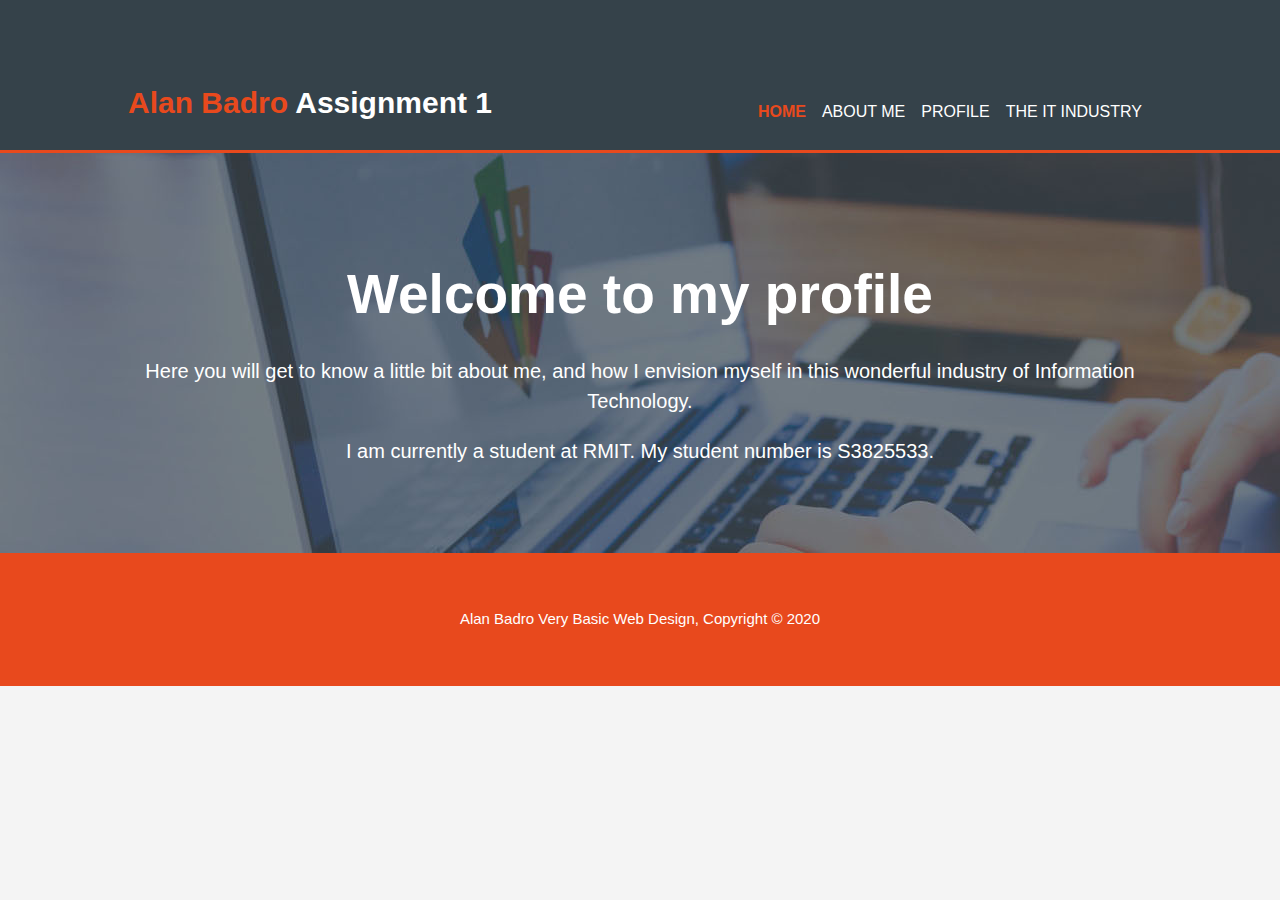
<file: index.html>
<!DOCTYPE html>
<html>
	<head>
		<meta charset="utf-8">
		<meta name="viewport" content="widthdevice-width">
		<meta name="description" content="My IT profile">
		<meta name="author" content="Alan Badro">
		<title>Alan Assignmnet 1 | Welcome</title>
		<link rel="stylesheet" href="CSS/style.css">
	</head>
<body>
	<header>
		<div class="container">
			<div id="branding">
			<h1><span class="highlight">Alan Badro</span> Assignment 1</h1>
			</div>
			<nav>
				<ul>
					<li class="current"><a href="index.html">Home&emsp;</a></li>
					<li><a href="about.html">About Me&emsp;</a></li>
					<li><a href="profile.html">Profile&emsp;</a></li>
					<li><a href="industry.html">The IT Industry</a></li>
				</ul>
			</nav>
		</div>
	</header>

	<section id="showcase">
		<div class="container">
		<h1>Welcome to my profile</h1>
		<p>Here you will get to know a little bit about me, and how I envision myself in this wonderful industry of Information Technology.
		</p>
		<p>I am currently a student at RMIT. My student number is S3825533.</p>
		</div>
	</section> 
	<footer>
		<p>Alan Badro Very Basic Web Design, Copyright &copy; 2020</p>
	</footer>
</body>
</html>
</file>
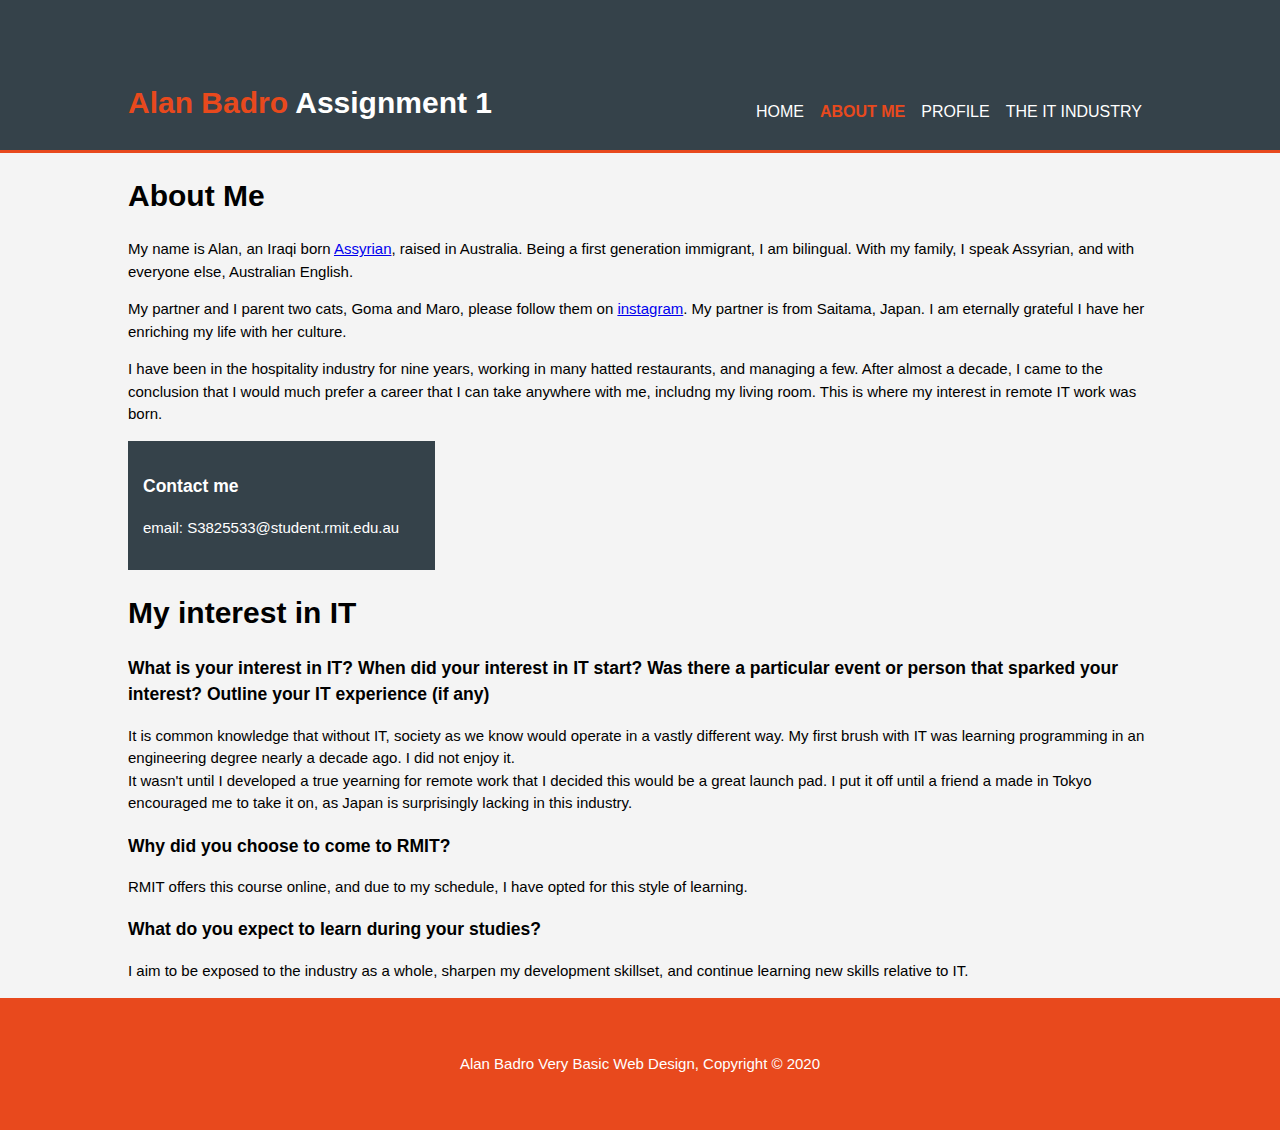
<file: about.html>
<!DOCTYPE html>
<html>
<head>
	<meta charset="utf-8">
	<meta name="viewport" content="widthdevice-width">
	<meta name="description" content="My IT profile">
	<meta name="author" content="Alan Badro">
	<title>Alan Assignmnet 1 | About</title>
	<link rel="stylesheet" href="CSS/style.css">
</head>
<body>
	<header>
		<div class="container">
			<div id="branding">
			<h1><span class="highlight">Alan Badro</span> Assignment 1</h1>
			</div>
			<nav>
				<ul>
					<li><a href="index.html">Home&emsp;</a></li>
						<li class="current"><a href="about.html">About Me&emsp;</a></li>
						<li><a href="profile.html">Profile&emsp;</a></li>
							<li><a href="industry.html">The IT Industry</a></li>
				</ul>
			</nav>
		</div>
	</header>
	<section id="main">
		<div class="container">
			<article id="main-col">
				<h1 class="page-title">About Me</h1>
					<p>
					My name is Alan, an Iraqi born <a href="https://en.wikipedia.org/wiki/Assyrian_people" target="_blank">Assyrian</a>, raised in Australia. Being a first generation immigrant, I am bilingual. With my family, I speak Assyrian, and with everyone else, Australian English.</p>

					<p>My partner and I parent two cats, Goma and Maro, please follow them on <a href="https://www.instagram.com/goma.to.maro/?hl=en" target="_blank">instagram</a>. My partner is from Saitama, Japan. I am eternally grateful I have her enriching my life with her culture.</p>

					<p>I have been in the hospitality industry for nine years, working in many hatted restaurants, and managing a few. After almost a decade, I came to the conclusion that I would much prefer a career that I can take anywhere with me, includng my living room. This is where my interest in remote IT work was born.
					</p>
			</article>

			<aside id="sidebar">
				<div class="dark">
				<h3>Contact me</h3>
				<p>
				email: S3825533@student.rmit.edu.au
			</p>
		</div>
			</aside>
						<article id="main-col">
				<h1 class="page-title">My interest in IT</h1>
				<h3>What is your interest in IT? When did your interest in IT start? Was there a particular event or person that sparked your interest? Outline your IT experience (if any)</h3>
					<p>
					It is common knowledge that without IT, society as we know would operate in a vastly different way. My first brush with IT was learning programming in an engineering degree nearly a decade ago. I did not enjoy it.<br>
					It wasn't until I developed a true yearning for remote work that I decided this would be a great launch pad.
					I put it off until a friend a made in Tokyo encouraged me to take it on, as Japan is surprisingly lacking in this industry.</p>

					<h3>Why did you choose to come to RMIT? </h3>

					<p>RMIT offers this course online, and due to my schedule, I have opted for this style of learning.</p>

					<h3>What do you expect to learn during your studies?</h3>

					<p>I aim to be exposed to the industry as a whole, sharpen my development skillset, and continue learning new skills relative to IT.</p>
			</article>
		</div>
	</section>

	<footer>
		<p>Alan Badro Very Basic Web Design, Copyright &copy; 2020</p>
	</footer>
</body>
</html>
</file>
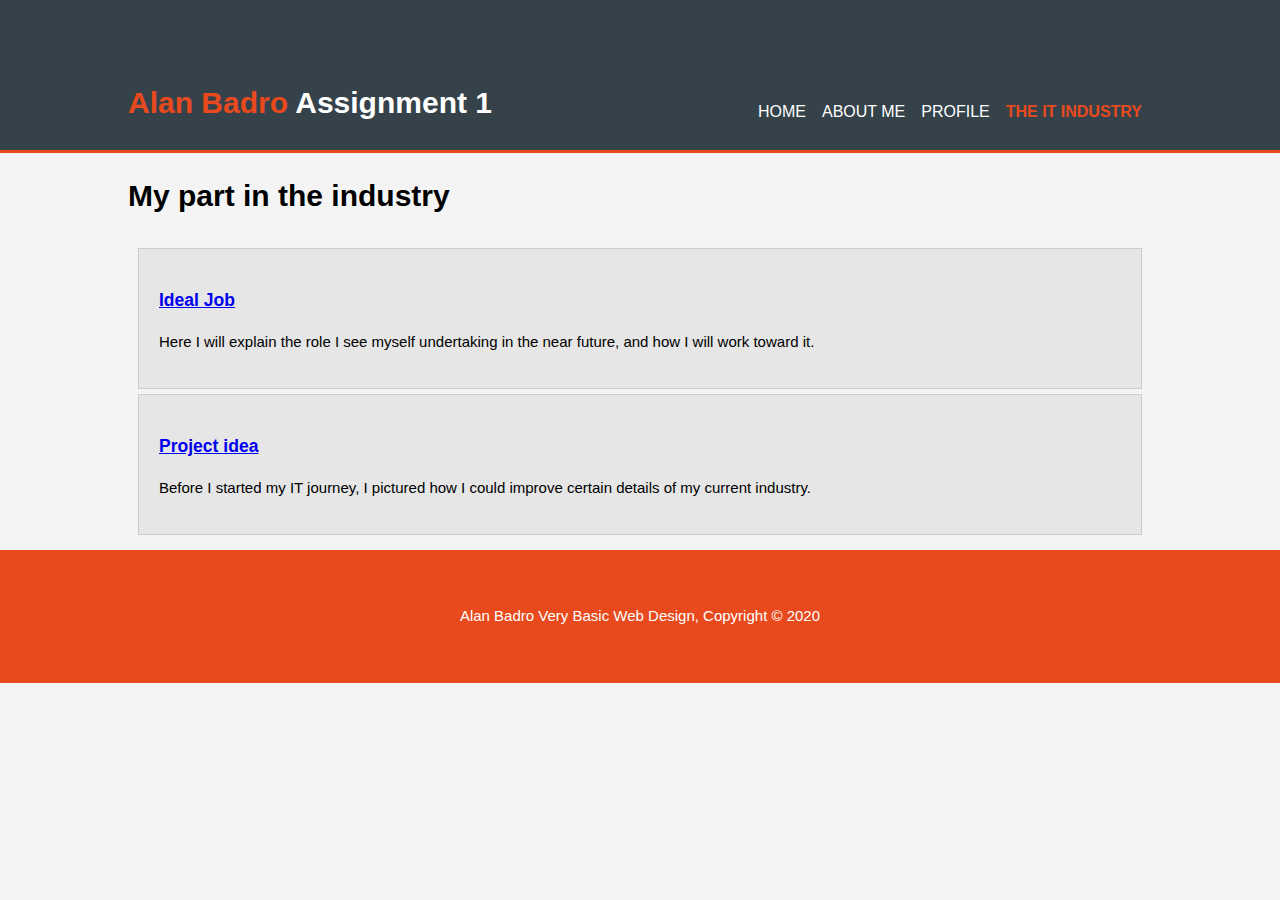
<file: industry.html>
<!DOCTYPE html>
<html>
<head>
	<meta charset="utf-8">
	<meta name="viewport" content="widthdevice-width">
	<meta name="description" content="My IT profile">
	<meta name="author" content="Alan Badro">
	<title>Alan Assignmnet 1 | The IT Industry</title>
	<link rel="stylesheet" href="CSS/style.css">
</head>
<body>
	<header>
		<div class="container">
			<div id="branding">
			<h1><span class="highlight">Alan Badro</span> Assignment 1</h1>
			</div>
			<nav>
				<ul>
					<li><a href="index.html">Home&emsp;</a></li>
						<li><a href="about.html">About Me&emsp;</a></li>
						<li><a href="profile.html">Profile&emsp;</a></li>
							<li class="current"><a href="industry.html">The IT Industry</a></li>
				</ul>
			</nav>
		</div>
	</header>
	<section id="main">
		<div class="container">
			<article id="main-col">
				<h1 class="page-title">My part in the industry</h1>
			<ul id="dialogue">
				<li>
					<h3><a href="job.html">Ideal Job</a></h3>
					<p>Here I will explain the role I see myself undertaking in the near future, and how I will work toward it.</p>
				</li>
				<li>
					<h3><a href="project.html">Project idea</a></h3>
					<p>Before I started my IT journey, I pictured how I could improve certain details of my current industry.</p>
				</li>
			</ul>
			</article>
		</div>
	</section>

	<footer>
		<p>Alan Badro Very Basic Web Design, Copyright &copy; 2020</p>
	</footer>
</body>
</html>
</file>
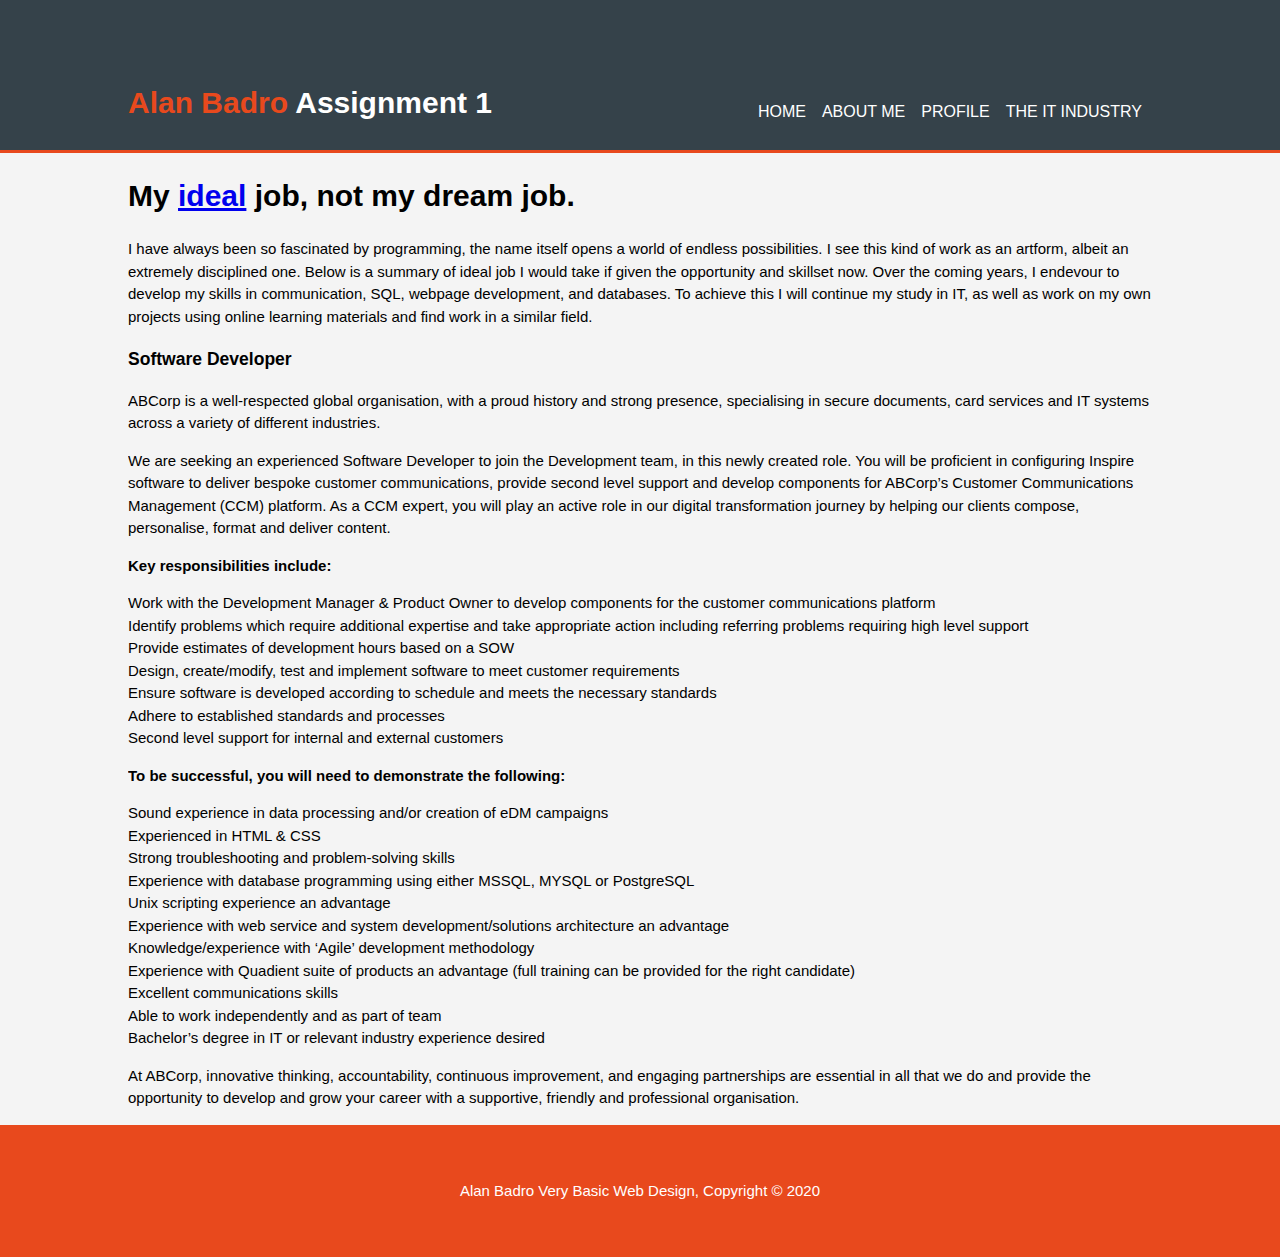
<file: job.html>
<!DOCTYPE html>
<html>
<head>
	<meta charset="utf-8">
	<meta name="viewport" content="widthdevice-width">
	<meta name="description" content="My IT profile">
	<meta name="author" content="Alan Badro">
	<title>Alan Assignmnet 1 | About</title>
	<link rel="stylesheet" href="CSS/style.css">
</head>
<body>
	<header>
		<div class="container">
			<div id="branding">
			<h1><span class="highlight">Alan Badro</span> Assignment 1</h1>
			</div>
			<nav>
				<ul>
					<li><a href="index.html">Home&emsp;</a></li>
						<li><a href="about.html">About Me&emsp;</a></li>
						<li><a href="profile.html">Profile&emsp;</a></li>
							<li><a href="industry.html">The IT Industry</a></li>
				</ul>
			</nav>
		</div>
	</header>
	<section id="main">
		<div class="container">
			<article id="main-col">
				<h1 class="page-title">My <a href="https://www.seek.com.au/job/41181586?type=standout#searchRequestToken=b903a283-ebb5-47c6-974b-39ccfef221f4" target="_blank">ideal</a> job, not my dream job.</h1>
				<p>I have always been so fascinated by programming, the name itself opens a world of endless possibilities. I see this kind of work as an artform, albeit an extremely disciplined one. Below is a summary of ideal job I would take if given the opportunity and skillset now. Over the coming years, I endevour to develop my skills in communication, SQL, webpage development, and databases. To achieve this I will continue my study in IT, as well as work on my own projects using online learning materials and find work in a similar field.</p>
					<h3>Software Developer</h3>
					<p>ABCorp is a well-respected global organisation, with a proud history and strong presence, specialising in secure documents, card services and IT systems across a variety of different industries.</p>
					<p>We are seeking an experienced Software Developer to join the Development team, in this newly created role. You will be proficient in configuring Inspire software to deliver bespoke customer communications, provide second level support and develop components for ABCorp’s Customer Communications Management (CCM) platform. As a CCM expert, you will play an active role in our digital transformation journey by helping our clients compose, personalise, format and deliver content.</p>
					<p>
						<strong>Key responsibilities include:</strong>
					</p>
					<li>Work with the Development Manager & Product Owner to develop components for the customer communications platform</li>
					<li>Identify problems which require additional expertise and take appropriate action including referring problems requiring high level support</li>
					<li>Provide estimates of development hours based on a SOW</li>
					<li>Design, create/modify, test and implement software to meet customer requirements</li>
					<li>Ensure software is developed according to schedule and meets the necessary standards</li>
					<li>Adhere to established standards and processes</li>
					<li>Second level support for internal and external customers </li>

					<p><strong>To be successful, you will need to demonstrate the following:</strong></p>
					<li>Sound experience in data processing and/or creation of eDM campaigns</li>
					<li>Experienced in HTML & CSS</li>
					<li>Strong troubleshooting and problem-solving skills</li>
					<li>Experience with database programming using either MSSQL, MYSQL or PostgreSQL</li>
					<li>Unix scripting experience an advantage</li>
					<li>Experience with web service and system development/solutions architecture an advantage</li>
					<li>Knowledge/experience with ‘Agile’ development methodology</li>
					<li>Experience with Quadient suite of products an advantage (full training can be provided for the right candidate)</li>
					<li>Excellent communications skills</li>
					<li>Able to work independently and as part of team</li>
					<li>Bachelor’s degree in IT or relevant industry experience desired</li>
					<p>At ABCorp, innovative thinking, accountability, continuous improvement, and engaging partnerships are essential in all that we do and provide the opportunity to develop and grow your career with a supportive, friendly and professional organisation.</p>
			</article>
			<article></article>
		</div>
	</section>

	<footer>
		<p>Alan Badro Very Basic Web Design, Copyright &copy; 2020</p>
	</footer>
</body>
</html>
</file>
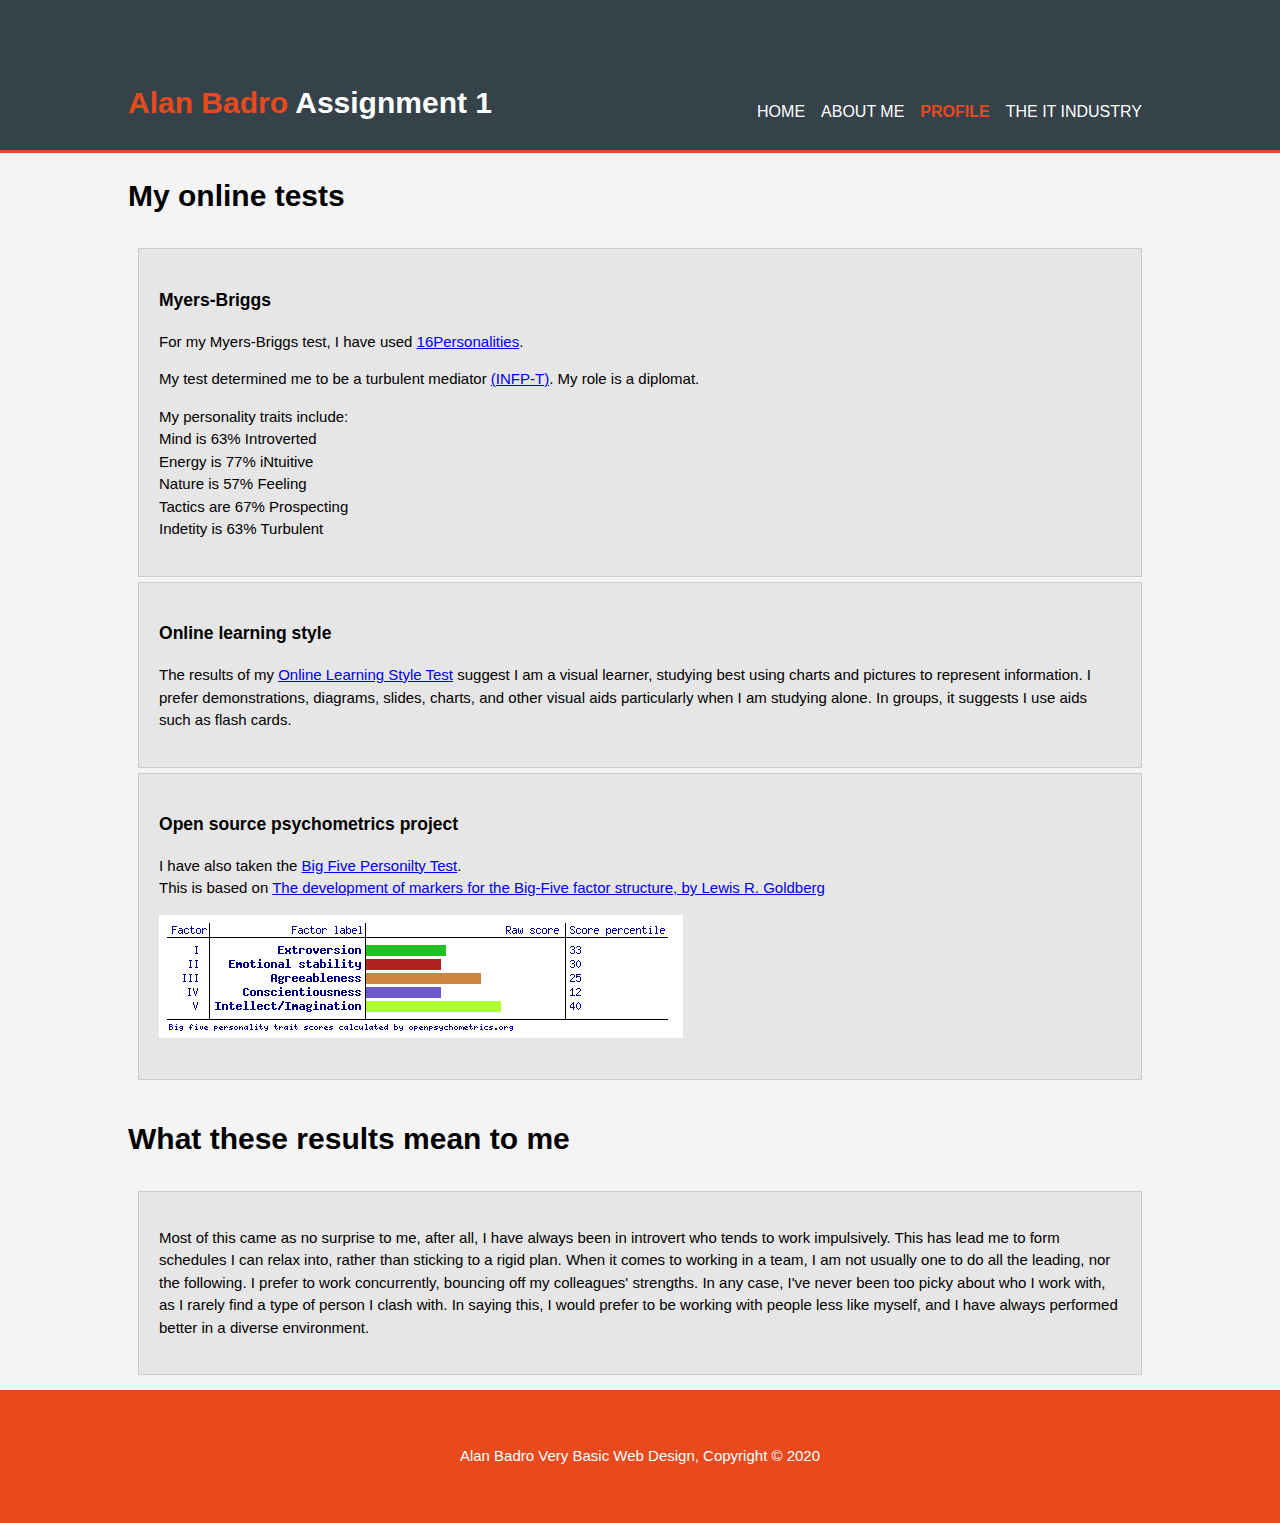
<file: profile.html>
<!DOCTYPE html>
<html>
<head>
	<meta charset="utf-8">
	<meta name="viewport" content="widthdevice-width">
	<meta name="description" content="My IT profile">
	<meta name="author" content="Alan Badro">
	<title>Alan Assignmnet 1 | The IT Industry</title>
	<link rel="stylesheet" href="CSS/style.css">
</head>
<body>
	<header>
		<div class="container">
			<div id="branding">
			<h1><span class="highlight">Alan Badro</span> Assignment 1</h1>
			</div>
			<nav>
				<ul>
					<li><a href="index.html">Home&emsp;</a></li>
						<li><a href="about.html">About Me&emsp;</a></li>
						<li class="current"><a href="profile.html">Profile&emsp;</a></li>
							<li ><a href="industry.html">The IT Industry</a></li>
				</ul>
			</nav>
		</div>
	</header>
	<section id="main">
		<div class="container">
			<article id="main-col">
				<h1 class="page-title">My online tests</h1>
			<ul id="dialogue">
				<li>
					<h3>Myers-Briggs</h3>
					<p>For my Myers-Briggs test, I have used <a href="https://www.16personalities.com/" target=_blank>16Personalities</a>.</p>
					 <p>My test determined me to be a turbulent mediator <a href="https://www.16personalities.com/infp-personality" target=_blank>(INFP-T)</a>. My role is a diplomat.</p>
					 <p>My personality traits include:<br>
						Mind is 63% Introverted<br>
						Energy is 77% iNtuitive<br>
						Nature is 57% Feeling<br>
						Tactics are 67% Prospecting<br>
						Indetity is 63% Turbulent<br>
					</p>
				</li>
				<li>
					<h3>Online learning style</h3>
					<p>The results of my <a href="https://www.thoughtco.com/learning-style-quiz-4076781" target=_blank>Online Learning Style Test</a> suggest I am a visual learner,
					studying best using charts and pictures to represent information. I prefer demonstrations,
					diagrams, slides, charts, and other visual aids particularly when I am studying alone.
					In groups, it suggests I use aids such as flash cards.</p>
				</li>
				<li>
					<h3>Open source psychometrics project</h3>
					<p>I have also taken the <a href="https://openpsychometrics.org/tests/IPIP-BFFM/" target="_blank">Big Five Personilty Test</a>.<br> This is based on <a href="https://psycnet.apa.org/record/1992-25730-001?doi=1" target="_blank">The development of markers for the Big-Five factor structure, by Lewis R. Goldberg</a></p>
					 <p><img src="./img/big5chart.png"></p>
				</li>
			</ul>
			<h1 class="page-title">What these results mean to me</h1>
			<ul id="dialogue">
				<li>
					<p>Most of this came as no surprise to me, after all, I have always been in introvert who tends to work impulsively. This has lead me to form schedules I can relax into, rather than sticking to a rigid plan. When it comes to working in a team, I am not usually one to do all the leading, nor the following. I prefer to work concurrently, bouncing off my colleagues' strengths. In any case, I've never been too picky about who I work with, as I rarely find a type of person I clash with. In saying this, I would prefer to be working with people less like myself, and I have always performed better in a diverse environment.
					</p>
				</li>
			</ul>
			</article>
		</div>
	</section>

	<footer>
		<p>Alan Badro Very Basic Web Design, Copyright &copy; 2020</p>
	</footer>
</body>
</html>
</file>
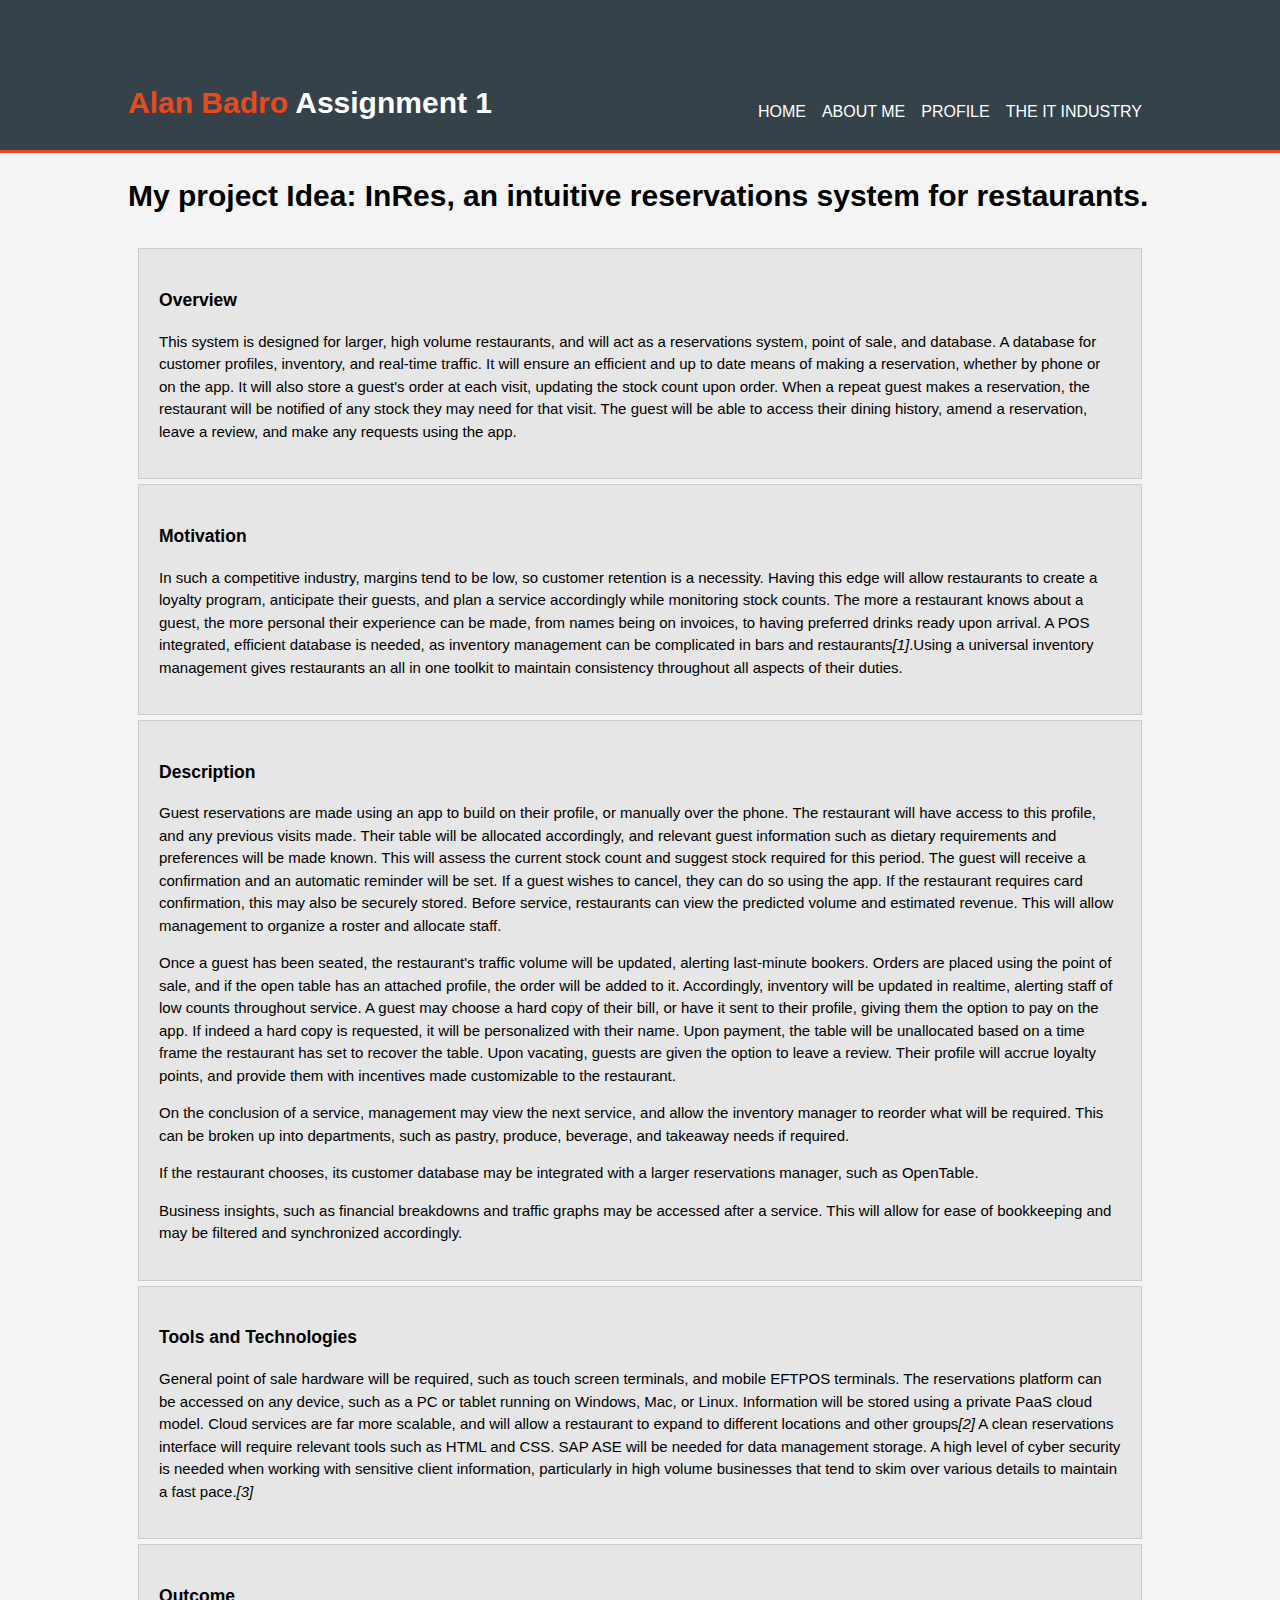
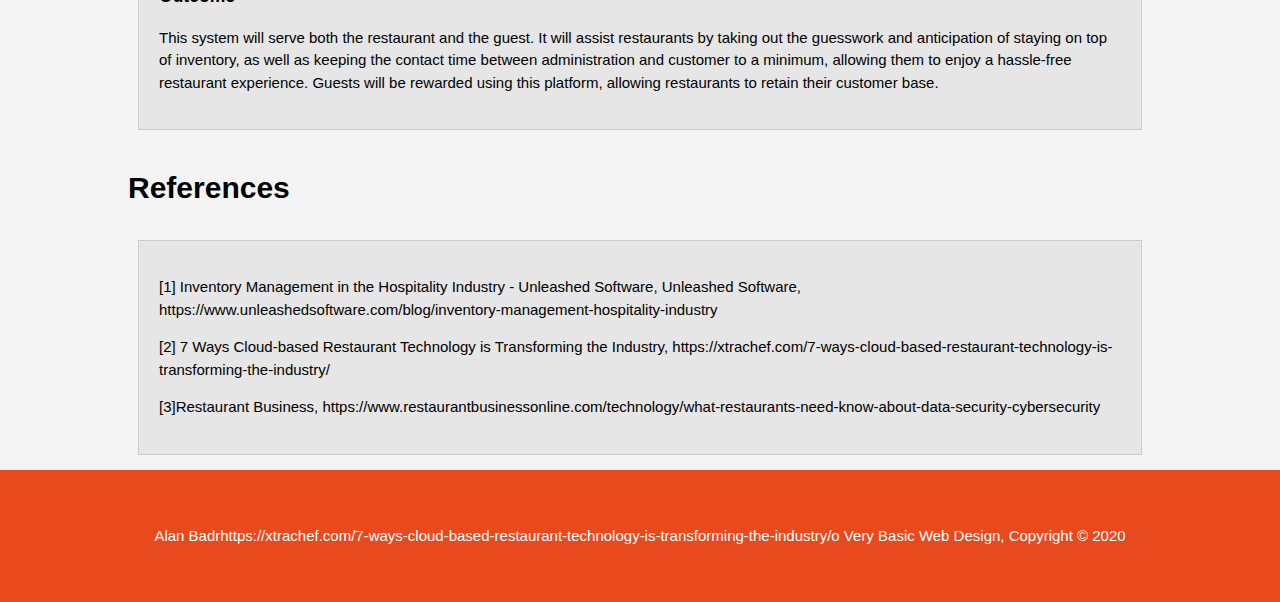
<file: project.html>
<!DOCTYPE html>
<html>
<head>
	<meta charset="utf-8">
	<meta name="viewport" content="widthdevice-width">
	<meta name="description" content="My IT profile">
	<meta name="author" content="Alan Badro">
	<title>Alan Assignmnet 1 | The IT Industry</title>
	<link rel="stylesheet" href="CSS/style.css">
</head>
<body>
	<header>
		<div class="container">
			<div id="branding">
			<h1><span class="highlight">Alan Badro</span> Assignment 1</h1>
			</div>
			<nav>
				<ul>
					<li><a href="index.html">Home&emsp;</a></li>
						<li><a href="about.html">About Me&emsp;</a></li>
						<li><a href="profile.html">Profile&emsp;</a></li>
							<li ><a href="industry.html">The IT Industry</a></li>
				</ul>
			</nav>
		</div>
	</header>
	<section id="main">
		<div class="container">
			<article id="main-col">
				<h1 class="page-title">My project Idea: InRes, an intuitive reservations system for restaurants.</h1>
			<ul id="dialogue">
				<li>
					<h3>Overview</h3>
					<p>
					This system is designed for larger, high volume restaurants, and will act as a reservations system, point of sale, and database. A database for customer profiles, inventory, and real-time traffic. It will ensure an efficient and up to date means of making a reservation, whether by phone or on the app. It will also store a guest's order at each visit, updating the stock count upon order. When a repeat guest makes a reservation, the restaurant will be notified of any stock they may need for that visit. The guest will be able to access their dining history, amend a reservation, leave a review, and make any requests using the app.</p>
				</li>
				<li>
					<h3>Motivation</h3>
					<p>
						In such a competitive industry, margins tend to be low, so customer retention is a necessity. Having this edge will allow restaurants to create a loyalty program, anticipate their guests, and plan a service accordingly while monitoring stock counts. The more a restaurant knows about a guest, the more personal their experience can be made, from names being on invoices, to having preferred drinks ready upon arrival. A POS integrated, efficient database is needed, as inventory management can be complicated in bars and restaurants<cite>[1]</cite>.Using a universal inventory management gives restaurants an all in one toolkit to maintain consistency throughout all aspects of their duties.
					</p>
				</li>
				<li>
					<h3>Description</h3>
					<p>Guest reservations are made using an app to build on their profile, or manually over the phone. The restaurant will have access to this profile, and any previous visits made. Their table will be allocated accordingly, and relevant guest information such as dietary requirements and preferences will be made known. This will assess the current stock count and suggest stock required for this period. The guest will receive a confirmation and an automatic reminder will be set. If a guest wishes to cancel, they can do so using the app. If the restaurant requires card confirmation, this may also be securely stored. Before service, restaurants can view the predicted volume and estimated revenue. This will allow management to organize a roster and allocate staff.</p>
					<p>Once a guest has been seated, the restaurant's traffic volume will be updated, alerting last-minute bookers. Orders are placed using the point of sale, and if the open table has an attached profile, the order will be added to it. Accordingly, inventory will be updated in realtime, alerting staff of low counts throughout service. A guest may choose a hard copy of their bill, or have it sent to their profile, giving them the option to pay on the app. If indeed a hard copy is requested, it will be personalized with their name. Upon payment, the table will be unallocated based on a time frame the restaurant has set to recover the table.  Upon vacating, guests are given the option to leave a review. Their profile will accrue loyalty points, and provide them with incentives made customizable to the restaurant.</p>
					<p>On the conclusion of a service, management may view the next service, and allow the inventory manager to reorder what will be required. This can be broken up into departments, such as pastry, produce, beverage, and takeaway needs if required.</p>
					<p>If the restaurant chooses, its customer database may be integrated with a larger reservations manager, such as OpenTable.</p>
					<p>Business insights, such as financial breakdowns and traffic graphs may be accessed after a service. This will allow for ease of bookkeeping and may be filtered and synchronized accordingly.</p>
				</li>
				<li>
					<h3>Tools and Technologies</h3>
					 <p>General point of sale hardware will be required,  such as touch screen terminals, and mobile EFTPOS terminals. The reservations platform can be accessed on any device, such as a PC or tablet running on Windows, Mac, or Linux. Information will be stored using a private PaaS cloud model. Cloud services are far more scalable, and will allow a restaurant to expand to different locations and other groups<cite>[2]</cite> A clean reservations interface will require relevant tools such as HTML and CSS. SAP ASE will be needed for data management storage. A high level of cyber security is needed when working with sensitive client information, particularly in high volume businesses that tend to skim over various details to maintain a fast pace.<cite>[3]</cite></p>
				</li>
				<li>
					<h3>Outcome</h3>
					<p>This system will serve both the restaurant and the guest. It will assist restaurants by taking out the guesswork and anticipation of staying on top of inventory, as well as keeping the contact time between administration and customer to a minimum, allowing them to enjoy a hassle-free restaurant experience. Guests will be rewarded using this platform, allowing restaurants to retain their customer base.</p>
				</li>
			</ul>
			<h1 class="page-title">References</h1>
			<ul id="dialogue">
				<li>
					<p>[1] Inventory Management in the Hospitality Industry - Unleashed Software, Unleashed Software, https://www.unleashedsoftware.com/blog/inventory-management-hospitality-industry
					</p>
					<p>[2] 7 Ways Cloud-based Restaurant Technology is Transforming the Industry, https://xtrachef.com/7-ways-cloud-based-restaurant-technology-is-transforming-the-industry/</p>
					<p>[3]Restaurant Business, 	https://www.restaurantbusinessonline.com/technology/what-restaurants-need-know-about-data-security-cybersecurity</p>
					<p></p>
				</li>
			</ul>
			</article>
		</div>
	</section>

	<footer>
		<p>Alan Badrhttps://xtrachef.com/7-ways-cloud-based-restaurant-technology-is-transforming-the-industry/o Very Basic Web Design, Copyright &copy; 2020</p>
	</footer>
</body>
</html>
</file>
<file: CSS/style.css>
body{
	font: 15px/1.5 Arial, Helvetica, sans-serif;
	padding:0;
	margin:0;
	background-color: #f4f4f4;
}

/* Global */
.container{
	width:80%;
	margin:auto;
	overflow:hidden;
}

ul{
	margin:0;
	padding:10px;
}

.button_1{
	height: 38px;
	background: #e8491d;
	border:0;
	padding-left: 20px;
	padding-right: 20px
	color:#ffffff;
}

.dark{
	padding: 15px;
	background: #35424a;
	columns: #ffffff
	margin-top: 10px;
	margin-bottom: 10px;
	color: #ffffff;
}

/*Header **/
header{
	background:#35424a;
	color:#ffffff;
	padding-top:80px;
	min-height:70px;
	border-bottom:#e8491d 3px solid;
}

header a{
	color:#ffffff;
	text-decoration: none;
	text-transform: uppercase;
	font-size: 16px;
}

header li{
	float: left;
	display:inline;
	padding: 0 20 0 20;
}

header #branding{
	float: left;
}

header #branding h1{
	margin:0;
}

header nav{
	float:right;
	margin-top: 10px;
}

header .highlight, header .current a{
	color:#e8491d;
	font-weight: bold;
}

header a:hover{
	color:#cccccc;
	font-weight: bold;
}

header ul{
	padding: 10px;
}

/* Showcase */
#showcase{
	min-height: 400px;
	background: url('../img/showcase.jpg') no-repeat 0 -400px;
	text-align: center;
	color:#ffffff;
}

#showcase h1{
	margin-top:100px;
	font-size: 55px;
	margin-bottom: 10px;
}

#showcase p{
	font-size: 20px;
}

/*boxes*/
#boxes{
	margin-top: 20px;
}

#boxes .box{
	float:left;
	text-align: center;
	width: 30%;
	padding: 10px;

}

#boxes .box img{
	width:90px;
}

/* Sidebar */

aside#sidebar{
	float: center;
	width: 30%;
	margin-top: 5px;
}

aside#sidebar .quote input, aside#sidebar .quote textarea{
	width:90%;
	padding: 5px;
}

/* main-col */
article #main-col{
	float: left;
	width: 65%;
}

/* Dialogue */

ul#dialogue li{
	list-style: none;
	padding: 20px;
	border:#cccccc solid 1px;
	margin-bottom: 5px;
	background: #e6e6e6;
}

footer{
	padding: 40px;
	color: #ffffff;
	background-color: #e8491d;
	text-align: center;
}

/* media queries */

@media(max-width: 768px){
header #branding,
header nav,
header nav li
#boxes .box,
article#main-col
aside#sidebar{
	float:none;
	text-align: center;
	width: 100%
}

header{
	padding-bottom: 20px;
}

#showcase h1{
	margin-top:40px;
}

}
</file>
